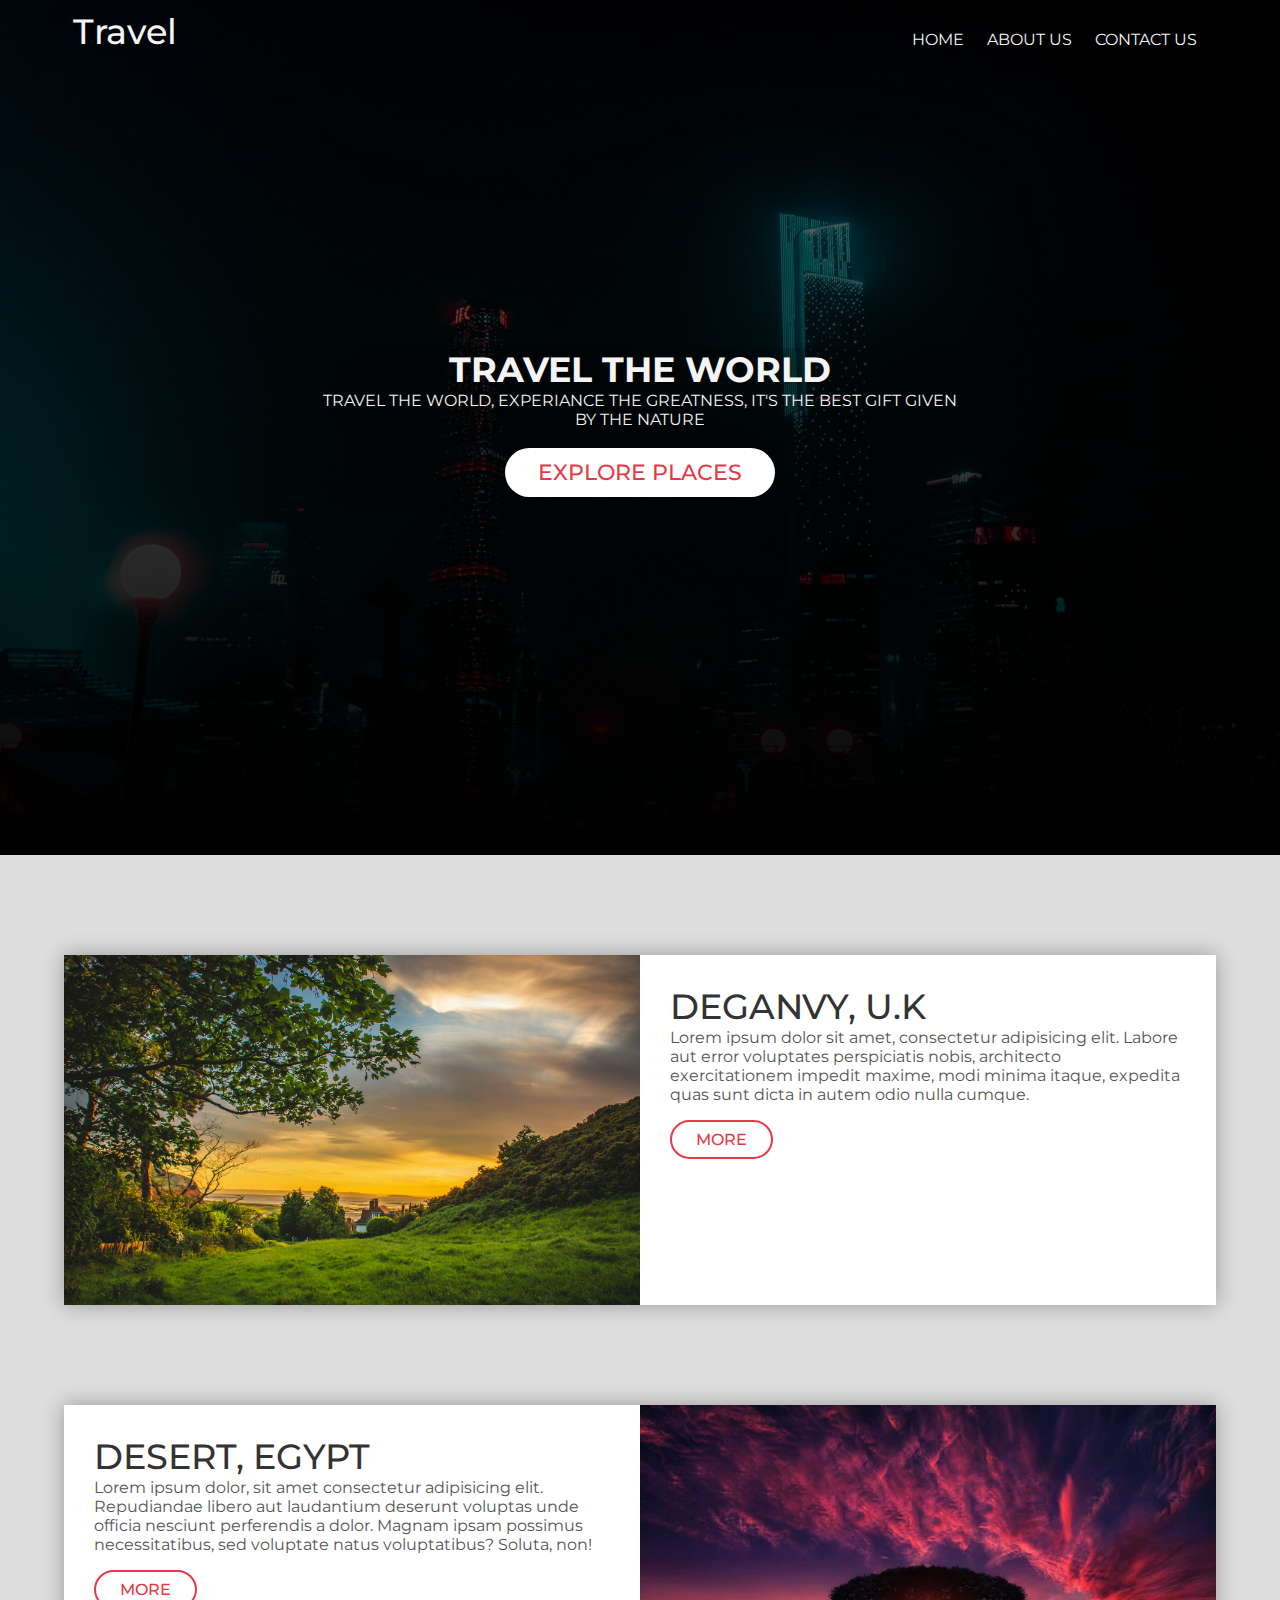
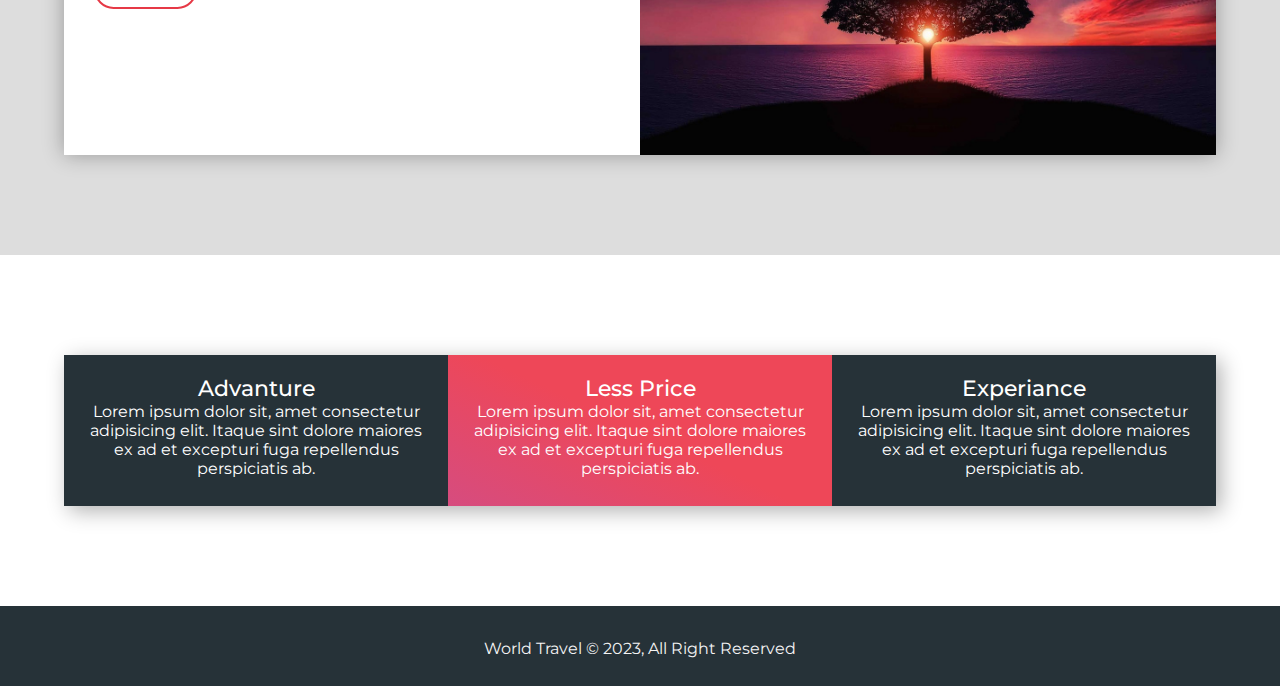
<file: index.html>
<!DOCTYPE html>
<html lang="en">

<head>
    <meta charset="UTF-8">
    <meta name="viewport" content="width=device-width, initial-scale=1.0">
    <link rel="stylesheet" href="css/style.css">
    <link rel="stylesheet" href="https://cdnjs.cloudflare.com/ajax/libs/font-awesome/6.4.0/css/all.min.css" integrity="sha512-iecdLmaskl7CVkqkXNQ/ZH/XLlvWZOJyj7Yy7tcenmpD1ypASozpmT/E0iPtmFIB46ZmdtAc9eNBvH0H/ZpiBw==" crossorigin="anonymous" referrerpolicy="no-referrer" />
    <title>Travel Website</title>
</head>

<body>
    <header class="header">
        <nav class="navbar">
            <div class="container">
                <h1 class="logo lg-heading text-light">Travel</h1>
                <ul class="nav-items">
                    <li class="nav-item"><a href="./index.html">Home</a></li>
                    <li class="nav-item"><a href="./about.html">About Us</a></li>
                    <li class="nav-item"><a href="./contact.html">Contact Us</a></li>
                </ul>
            </div>
        </nav>

        <div class="header-content">
            <h1 class="lg-heading text-light main-heading">travel the world</h1>
            <p class="text-light">travel the world, experiance the greatness, it's the best gift given by the nature</p>
            <a href="#explore-places" class="btn btn-primary text-red md-heading">Explore places</a>
        </div>
    </header>


    <!-- Showcase Section -->

    <section class="showcase" id="explore-places">
        <div class="container">
            <div class="row row1">
                <div class="img-box">
                    <img src="./img/showcase-photo3.jpg" alt="image description">
                </div>
                <div class="text-box">
                    <h2 class="lg-heading text-black">DEGANVY, U.K</h2>
                    <p class="text-gray">Lorem ipsum dolor sit amet, consectetur adipisicing elit. Labore aut error
                        voluptates perspiciatis nobis, architecto exercitationem impedit maxime, modi minima itaque,
                        expedita quas sunt dicta in autem odio nulla cumque.</p>
                    <a href="./about.html" class="btn btn-secondary">More</a>
                </div>
            </div>

            <div class="row row2">
                <div class="img-box">
                    <img src="./img/showcase-photo1.jpg" alt="image description">
                </div>
                <div class="text-box">
                    <h2 class="lg-heading text-black">DESERT, EGYPT</h2>
                    <p class="text-gray">Lorem ipsum dolor, sit amet consectetur adipisicing elit. Repudiandae libero
                        aut laudantium deserunt voluptas unde officia nesciunt perferendis a dolor. Magnam ipsam
                        possimus necessitatibus, sed voluptate natus voluptatibus? Soluta, non!</p>
                    <a href="./about.html" class="btn btn-secondary">More</a>
                </div>
            </div>
        </div>
    </section>

    <!-- Feature Section -->
    <section class="features">
        <div class="container">
            <div class="box-wrapper">
                <div class="box box-1">
                    <i class="fas fa-route fa-2x text-red"></i>
                    <h2 class="md-heading">Advanture</h2>
                    <p>Lorem ipsum dolor sit, amet consectetur adipisicing elit. Itaque sint dolore maiores ex ad et
                        excepturi fuga repellendus perspiciatis ab.</p>
                </div>
                
                <div class="box box-2">
                    <i class="fas fa-strikethrough fa-2x"></i>
                    <h2 class="md-heading">Less Price</h2>
                    <p>Lorem ipsum dolor sit, amet consectetur adipisicing elit. Itaque sint dolore maiores ex ad et
                        excepturi fuga repellendus perspiciatis ab.</p>
                </div>

                <div class="box box-3">
                    <i class="fas fa-user-check fa-2x text-red"></i>
                    <h2 class="md-heading">Experiance</h2>
                    <p>Lorem ipsum dolor sit, amet consectetur adipisicing elit. Itaque sint dolore maiores ex ad et
                        excepturi fuga repellendus perspiciatis ab.</p>
                </div>
            </div>
        </div>
    </section>

    <!-- Footer section  -->
    <footer class="footer">
        <div class="social-media-links">
           <i class="fab fa-facebook fa-4x"></i> 
           <i class="fab fa-twitter fa-4x"></i> 
           <i class="fab fa-instagram fa-4x"></i> 
        </div>
        <p>World Travel &copy; 2023, All Right Reserved</p>
    </footer>
</body>

</html>
</file>
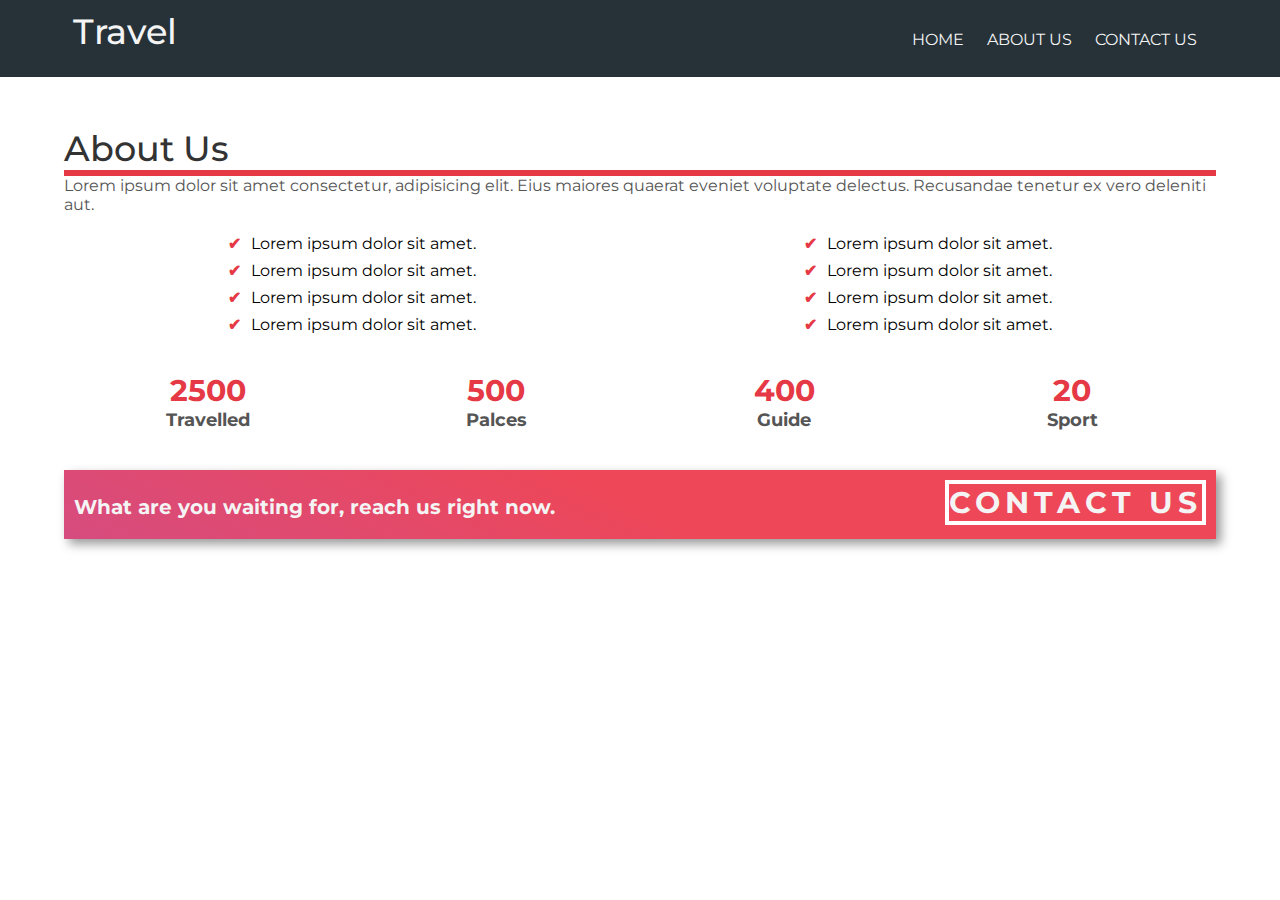
<file: about.html>
<!DOCTYPE html>
<html lang="en">
    <head>
    <meta charset="UTF-8">
    <meta name="viewport" content="width=device-width, initial-scale=1.0">
    <link rel="stylesheet" href="css/style.css">
    <link rel="stylesheet" href="https://cdnjs.cloudflare.com/ajax/libs/font-awesome/6.4.0/css/all.min.css" integrity="sha512-iecdLmaskl7CVkqkXNQ/ZH/XLlvWZOJyj7Yy7tcenmpD1ypASozpmT/E0iPtmFIB46ZmdtAc9eNBvH0H/ZpiBw==" crossorigin="anonymous" referrerpolicy="no-referrer" />
    <title>Travel Website</title>
</head>
<body>
    <nav class="navbar bg-dark">
        <div class="container">
            <h1 class="logo lg-heading text-light">Travel</h1>
            <ul class="nav-items">
                <li class="nav-item"><a href="./index.html">Home</a></li>
                <li class="nav-item"><a href="./about.html">About Us</a></li>
                <li class="nav-item"><a href="./contact.html">Contact Us</a></li>
            </ul>
        </div>
    </nav>

    <section class="about">
        <div class="container">
            <h2 class="lg-heading text-black about-heading">About Us</h2>
            <p class="text-gray">Lorem ipsum dolor sit amet consectetur, adipisicing elit. Eius maiores quaerat eveniet voluptate delectus. Recusandae tenetur ex vero deleniti aut.</p>
            <div class="about-wrapper">
                <div class="left">
                    <ul>
                        <li>Lorem ipsum dolor sit amet.</li>
                        <li>Lorem ipsum dolor sit amet.</li>
                        <li>Lorem ipsum dolor sit amet.</li>
                        <li>Lorem ipsum dolor sit amet.</li>
                    </ul>
                </div>
                <div class="right">
                    <ul>
                        <li>Lorem ipsum dolor sit amet.</li>
                        <li>Lorem ipsum dolor sit amet.</li>
                        <li>Lorem ipsum dolor sit amet.</li>
                        <li>Lorem ipsum dolor sit amet.</li>
                    </ul>
                </div>
            </div>
            
            <!-- About page Count -->

            <div class="counts">
                <div class="count-item count-item-1">
                        <span>2500</span>
                        <p>Travelled</p>   
                </div>
                <div class="count-item count-item-2">
                        <span>500</span>
                        <p>Palces</p>
                </div>
                <div class="count-item count-item-3">
                        <span>400</span>
                        <p>Guide</p>
                </div>
                <div class="count-item count-item-4">
                        <span>20</span>
                        <p>Sport</p>
                </div>
            </div>

            <!-- About Page banner -->
            <div class="cta-banner">
                <div class="cta-banner-left">
                    <p class="cta-line">What are you waiting for, reach us right now.</p>
                </div>
                <div class="cta-banner-right">
                    <a href="contact.html" class="btn-cta">Contact Us</a>
                </div>
            </div>


        </div>
        
    </section>


</body>
</html>
</file>
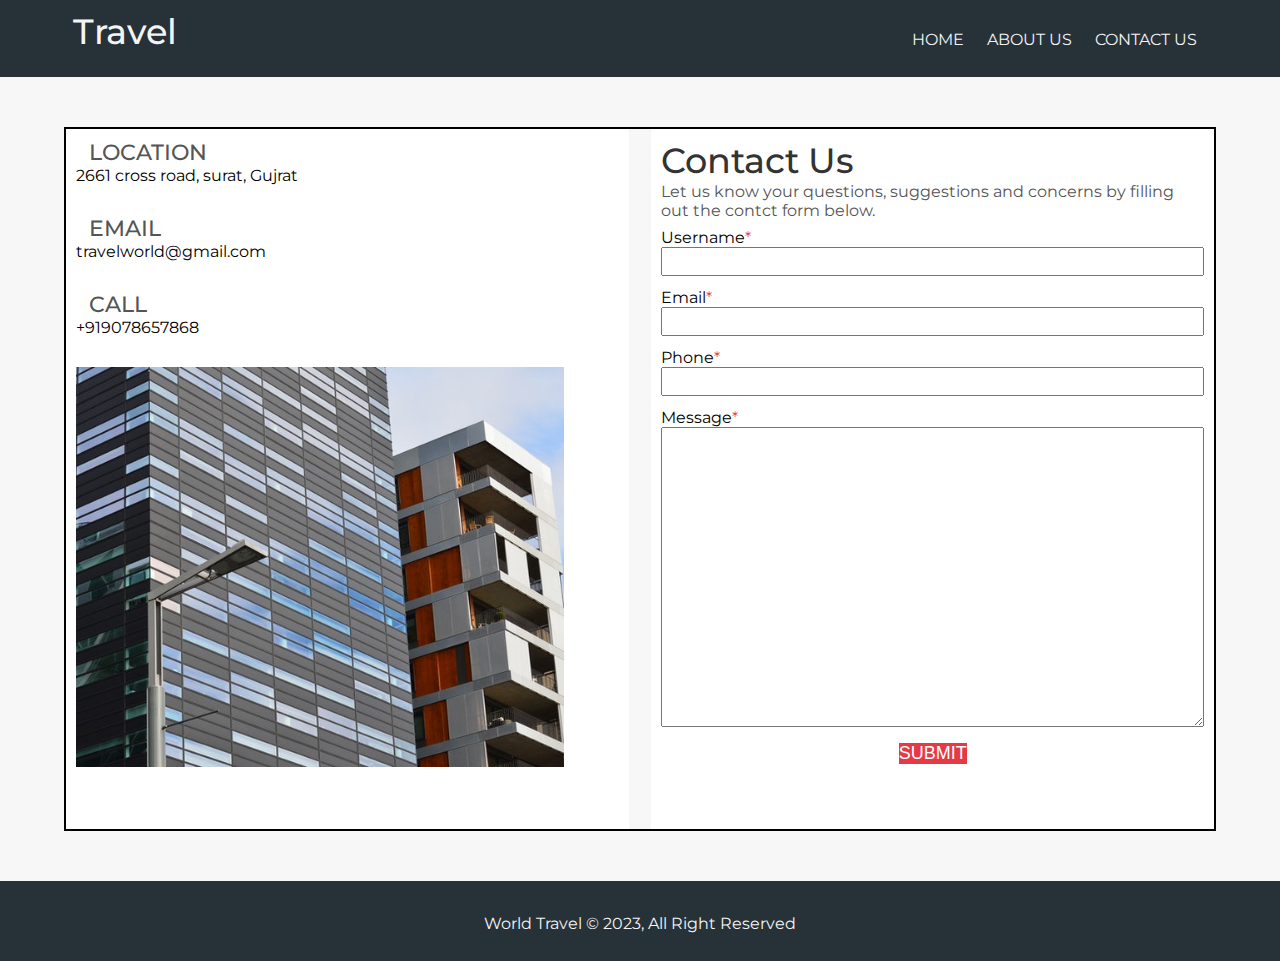
<file: contact.html>
<!DOCTYPE html>
<html lang="en">
    <head>
        <meta charset="UTF-8">
        <meta name="viewport" content="width=device-width, initial-scale=1.0">
        <link rel="stylesheet" href="css/style.css">
        <link rel="stylesheet" href="https://cdnjs.cloudflare.com/ajax/libs/font-awesome/6.4.0/css/all.min.css" integrity="sha512-iecdLmaskl7CVkqkXNQ/ZH/XLlvWZOJyj7Yy7tcenmpD1ypASozpmT/E0iPtmFIB46ZmdtAc9eNBvH0H/ZpiBw==" crossorigin="anonymous" referrerpolicy="no-referrer" />
        <title>Travel Website</title>
    </head>
<body>
    <nav class="navbar bg-dark">
        <div class="container">
            <h1 class="logo lg-heading text-light">Travel</h1>
            <ul class="nav-items">
                <li class="nav-item"><a href="./index.html">Home</a></li>
                <li class="nav-item"><a href="./about.html">About Us</a></li>
                <li class="nav-item"><a href="./contact.html">Contact Us</a></li>
            </ul>
        </div>
    </nav>
    <section class="contact-form">
        <div class="container">
            <div class="form-wrapper">
                <div class="company-address">
                    <div class="address-group">
                        <i class="fas fa-map-marker-alt fa-3x text-red"></i>
                            <h2 class="text-gray md-heading">Location</h2>
                                <p>2661 cross road, surat, Gujrat </p> 
                    </div>
                    <div class="address-group">
                        <i class="fas fa-envelope fa-3x text-red"></i>
                            <h2 class="text-gray md-heading">Email</h2>
                                <p>travelworld@gmail.com</p>   
                    </div>
                    <div class="address-group">
                        <i class="fas fa-phone-square-alt fa-3x text-red"></i>
                            <h2 class="text-gray md-heading">Call</h2>
                                <p>+919078657868</p>   
                    </div>

                    <img src="./img/company-img.jpg" alt="company-img">
                </div>
                <form action="" class="form">
                    <h1 class="lg-heading text-black">Contact Us</h1>
                    <p class="text-gray">Let us know your questions, suggestions and concerns by filling out the contct form below.</p>
                    <div class="form-group">
                        <label for="username">Username</label>
                        <input type="text" name="" id="username" required>
                    </div>
                    <div class="form-group">
                        <label for="email">Email</label>
                        <input type="email" name="" id="email" required>
                    </div>
                    <div class="form-group">
                        <label for="phonenumber">Phone</label>
                        <input type="text" name="" id="phonenumber" required>
                    </div>
                    <div class="form-group">
                        <label for="message">Message</label>
                        <textarea name="" id="message" ></textarea>
                    </div>
                    <button type="submit" class="form-btn">Submit</button>
                </form>
            </div>
        </div>
        
    </section>

     <!-- Footer section  -->
     <footer class="footer">
        <div class="social-media-links">
           <i class="fab fa-facebook fa-4x"></i> 
           <i class="fab fa-twitter fa-4x"></i> 
           <i class="fab fa-instagram fa-4x"></i> 
        </div>
        <p>World Travel &copy; 2023, All Right Reserved</p>
    </footer>

</body>
</html>
</file>
<file: css/style.css>
@import url('https://fonts.googleapis.com/css2?family=Montserrat:wght@300;400;500;700&display=swap');

* {
    margin: 0;
    padding: 0;
    box-sizing: border-box;
}

/*######### html element styling ######## */
html{
    /*62.5% = 10px */
    font-size: 62.5%;
}

body{
    font-family: 'Montserrat', sans-serif;
}

ul li{
    list-style-type: none;
}

a{
    /*1rem = 10px  */
    font-size: 1.6rem;
    text-decoration: none;
}
p, li{
    font-size: 1.6rem;
    /*em means half of rem 1.6/2 = */
    margin-bottom: 0.5em;
    letter-spacing: o.15em;
}
h1, h2, h3{
    margin-bottom: o.5em;
    letter-spacing: o.15em;
    font-weight: 500;
}

/*############# utility classes ##########
we can make untiliry classess and used one class many time 
*/

.container{
    max-width: 1200px;
    width: 90%;
    margin: 0 auto;
}
.lg-heading{
    font-size: 3.5rem;
}

.md-heading{
    font-size: 2.2rem;
}

.text-red{
    color:#e63946;
}

.text-light{
    color:#f4f4f4;
}
.text-black{
    color:#333;
}
.text-gray{
    color:#555;
}

.bg-dark{
    background: #263238;
}


.btn{
    display: inline-block;
    padding: 0.5em 1.5em;
    font-weight: 500;
    text-transform: uppercase;
    margin: 0.5em 0;

}

.btn-primary{
    background-color: white;
    border-radius: 10em;
}

.btn-primary:hover{
    background-color: #ddd;
}
.btn-secondary{
    border: 2px solid #e63946;
    border-radius: 1.5em;
    color: #e63946;
    background: #fff;
}

.btn-secondary:hover{
    background-color: #fcf3f2;
}





/*########## header styling ########## */
header{
    height: 95vh;
    position: relative;
    /* linear-gradient is used for dark img */
    background: linear-gradient(rgba(0,0,0,0.5), rgba(0,0,0,1)) , url('../img/header-image.jpg');
    background-position: center;
    background-size: cover;
    background-repeat: no-repeat;
}

.navbar{
    padding: 1rem;
}


.navbar a{
    color:white;
}

.navbar .logo{
    float: left;
    font-size: 3.5rem;
}

.navbar .nav-items{
    float: right;
    margin-top: 1rem;
}

.navbar .nav-item{
    display: inline-block;
    padding: 1rem;
    text-transform: uppercase;
    
}

.navbar a:link,
.navbar a:visited{
    color:#f4f4f4;
}

.navbar a{
    padding-bottom: 0.3rem;
}
.navbar a:hover{
    border-bottom: 1px solid white;
}

/* float clear */
.navbar::after{
    content: '';
    display: block;
    clear: both;
}


/*################ header content styling ############### */

.header-content{
    position: absolute;
    top: 50%;
    left: 50%;
    transform: translate(-50%, -50%);
    text-align: center;
    background: linear-gradient(rgba(0,0,0,.2), rgba(0,0,0,.2));

}

.header-content h1{
    text-transform: uppercase;
    font-weight: 700;
}
.header-content p{
    text-transform: uppercase;

}


/*############# Showcase Section Styling ############# */
.showcase{
    background: #ddd;
    padding: 10rem 0;
}

.row{
    height: 350px;
    background: #fff;
    box-shadow: 0px 0px 20px 0px rgba(0,0,0,0.315);
}
.row1{
    margin-bottom: 10rem;
}

.row1 .img-box, .row2 .text-box{
    float: left;
    width: 50%;
}

.row2 .img-box, .row1 .text-box{
    float: right;
    width: 50%;
}

.row .img-box{
    height: 100%;
}

.row .text-box{
    padding: 3rem;
}
.row .img-box img{
    display: inline-block;
    width: 100%;
    height: 100%;
    /*object-fit:cover is used for same aspect img ratio */
    object-fit: cover;
}

.row::after{
    content: '';
    clear: both;
}

/*############# Features Section Styling ########### */

.features{
    padding: 10rem 0;
}

.box-wrapper{
    box-shadow: 5px 5px 20px 0px rgba(0, 0, 0, 0.308);
}
.box{
    width: 33.3333333%;
    float: left;
    padding: 2rem;
    text-align: center;
}

.box-1, .box-3 {
    background-color: #263238;
    color: #fff;

}
.box-2{
    background:  linear-gradient(25deg,#d64c7f,#ee4758 50%);
    color: #fff;
}

.box-wrapper::after{
   content: "";
   display: block;
   clear: both; 
}



/*############### Footer Styling ########## */

.footer{
    background: #263238;
    color: #f4f4f4;
    padding: 2rem;
    text-align: center;
}

.social-media-links i{
   margin: 2rem; 
}


/*######## About Page Styling ########## */

.about{
    padding: 5rem 0;
}
.about-heading{
    border-bottom: 6px solid #e63946;
}

/* We can Pseudo element for drow line below about us
.about-heading::after{
    content: '';
    display: block;
    border: 3px solid #e63946;
    width: 100%;
}
*/

/*########## About wrapper Styling ########## */
.about-wrapper{
    text-align: center;
    margin-top: 2rem;
}
.about-wrapper .left{
    float: left;
    width: 50%;
}

.about-wrapper .right{
    float: right;
    width: 50%;

}
/*for clear float */
.about-wrapper::after{
    content: '';
    display: block;
    clear: both;
}
/*For tick mark */
.about-wrapper li::before{
    content: '\2714';
    color: #e63946;
    font-weight: bold;
    padding-right: 1rem;
}

/*########## About Count Styling ############## */
.counts{
    margin-top: 3rem;
}

.count-item{
    width: 25%;
    text-align: center;
    float: left;

}
.counts::after{
    content: '';
    display: block;
    clear: both;

}
.count-item span{
    font-size: 3rem;
    font-weight: 700;
    color: #e63946;
}
.count-item p{
    font-weight: 700;
    color: #555;
    font-size: 1.8rem;
}

/*############ About page banner Styling ########## */
.cta-banner{
    background:  linear-gradient(25deg,#d64c7f,#ee4758 50%);
    color: #f4f4f4;
    padding: 1rem;
    box-shadow: 5px 5px 10px #00000068;
    margin-top: 3rem;
}
.cta-banner-left{
    width: 60%;
    float:left;
}
.cta-banner-right{
    width: 40%;
    float: right;
    text-align: right;
}

.cta-line{
    font-weight: 700;
    font-size: 2rem;
    margin-top: 1.5rem;
}

.btn-cta{
    text-align: center;
    display: inline-block;
    font-weight: 700;
    font-size: 3rem;
    text-transform: uppercase;
    border: 4px solid white;
    padding: o.3rem 2.5em;
    letter-spacing: 0.5rem;
    color: #f4f4f4;
}
.cta-banner::after{
    content: '';
    display: block;
    clear: both;
}

/*########### Contact Page Styling ########## */

.contact-form{
    padding: 5rem 0;
    background: #f7f7f7;
}
.form-wrapper{
    border: 2px solid black;
}

.form-wrapper::after{
    content: '';
    display: block;
    clear: both;
}
.form-wrapper .company-address{
    height: 700px;
    background: #fff;
    width: 49%;
    float: left;
    padding: 1rem;
}

/* For company addres styling*/
.form-wrapper .company-address i{
    display: inline-block;
    margin-right: 1rem;
}
.form-wrapper .company-address h2{
    display: inline-block;
    text-transform: uppercase;
}
.form-wrapper .address-group{
    margin-bottom: 3rem;
}

/* For company img styling*/
.form-wrapper .company-address img{
    max-width: 90%;
    min-height: 40rem;
    object-fit: cover;
    object-position: right;
}




/*############# Contact form Styling */

.form-wrapper .form{
    height: 700px;
    font-size: 1.6rem;
    background: #fff;
    width: 49%;
    float: right;
    padding: 1rem;
}

.form h1::after{
    content: '';
    display: block;
    width: 100%;

}
.form-wrapper .form input{
    padding: 0.5rem;
    width: 100%;
}
.form-wrapper .form .form-group{
    margin-bottom: 1.2rem;
}

/*For show important field */ 
.form-wrapper .form label::after{
    content: '* ';
    color: #e63946;
}
.form-wrapper .form textarea{
    width: 100%;
    height: 300px;
    padding: 1rem;
}

.form-btn{
    display: block;
    margin: 0 auto;
    padding: o.5em 3em;
    font-size: 1.8rem;
    text-transform: uppercase;
    background: #e63946;
    color: #fff;
    outline: none;
    border: none;
    cursor: pointer;
}


/* ############################### Media Queries ########### */

/*target for   width 500px or less */

@media (max-width: 500px){
    html{
        /* font-size: 8px; */
        font-size: 50%;
    }

    .navbar .nav-items, .navbar .logo{
        float: none;
        display: block;
        width: 100%;
        text-align: center;
    }

    /* for heding none in width 500
    .header-content .main-heading{
        display: none;
    } */
    /* for showcase section */
    .row{
        height: auto;
        width: 100%;    
    }

    .row .img-bo,
    .row .text-box{
        float: none;
        width: 100%;
        text-align: center;
    }

    /* feature section */
    .features .box{
        float: none;
        width: 100%;
        text-align: center;
        box-shadow: 5px 5px 20px 0px rgba(0, 0, 0, 0.308);
    }
    .features .box-2,
    .features .box-3{
        margin-top: 7rem;
    }

    .box-wrapper{
        box-shadow: none;
    }

    /* About Section */
   .cta-banner-left,
   .cta-banner-right {
        float: none;
        width: 100%;
        text-align: center;
   }

   /*Contact Page */
   .form-wrapper .company-address{
    float: none;
    width: 100%;
    height: auto;
    margin-bottom: 5rem;
   }
   .form-wrapper .form{
    float: none;
    width: 100%;
    height: auto;

   }
}

/* target Width 501px to 800px */
@media (min-width:501px) and (max-width:800px){
    html{
        /* font-size: 8px; */
        font-size: 50%;
    }

    p{
        font-size: 1.8rem;
    }

    .navbar .nav-items, .navbar .logo{
        float: none;
        display: block;
        width: 100%;
        text-align: center;
    }

    
    /* for showcase section */
    .row{
        height: auto;
        width: 100%;    
    }

    .row .img-bo,
    .row .text-box{
        float: none;
        width: 100%;
        text-align: center;
    }

    /* feature section */
    .features .box{
        float: none;
        width: 100%;
        text-align: center;
        box-shadow: 5px 5px 20px 0px rgba(0, 0, 0, 0.308);
    }
    .features .box-2,
    .features .box-3{
        margin-top: 7rem;
    }

    .box-wrapper{
        box-shadow: none;
    }

    /* About Section */
   .cta-banner-left,
   .cta-banner-right {
        float: none;
        width: 100%;
        text-align: center;
   }

   /*Contact Page */
   .form-wrapper .company-address{
    float: none;
    width: 100%;
    height: auto;
    margin-bottom: 5rem;
   }
   .form-wrapper .form{
    float: none;
    width: 100%;
    height: auto;

   }
}


/* target more than 800px */

@media(min-width: 801px)  and (max-width:1200px){
    html{
        font-size: 56,25%;
    }

    .rpw .text-box h2{
        font-size: 2.2rem;
        font-weight: 500;


    }

}
/*For landscape application landscape - width is more and height is less*/
@media(orientation: landscape) and (max-height: 500px){
    .header{
        height: 90vmax;
    }
}
</file>
